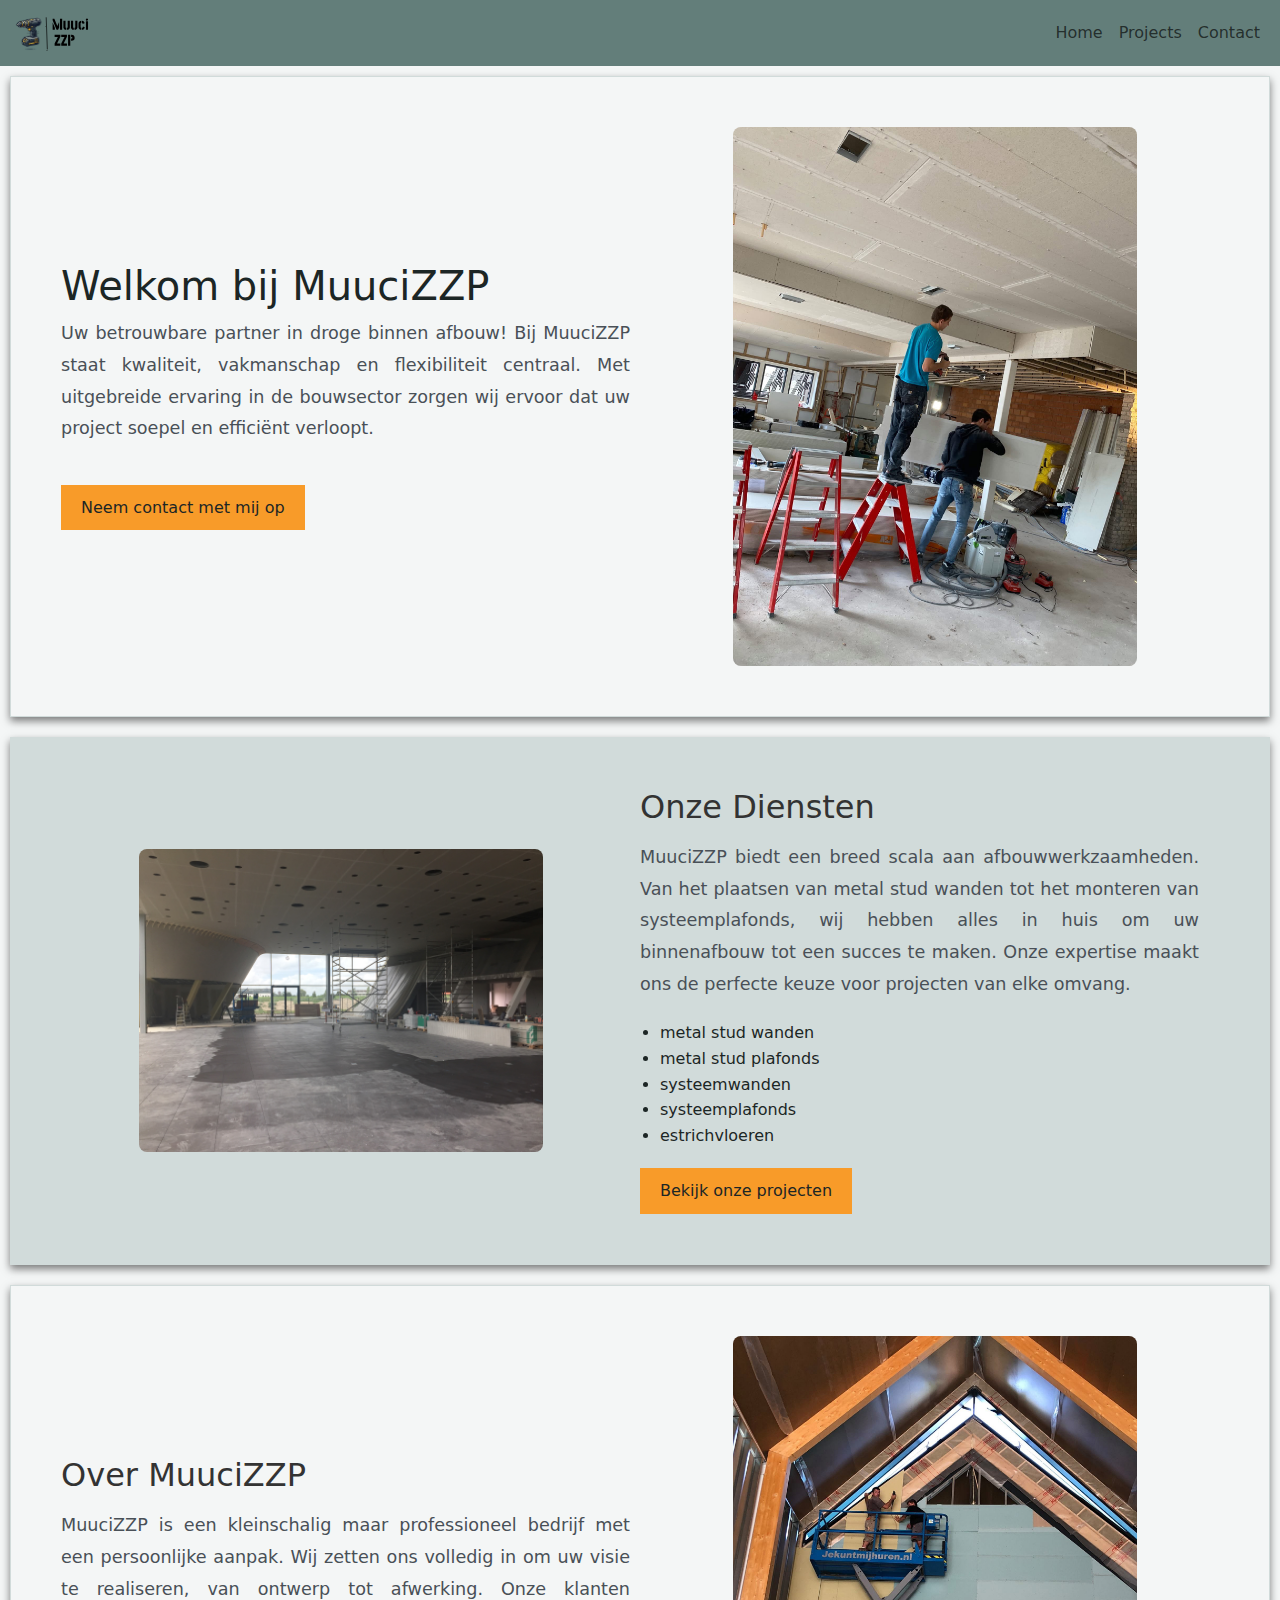
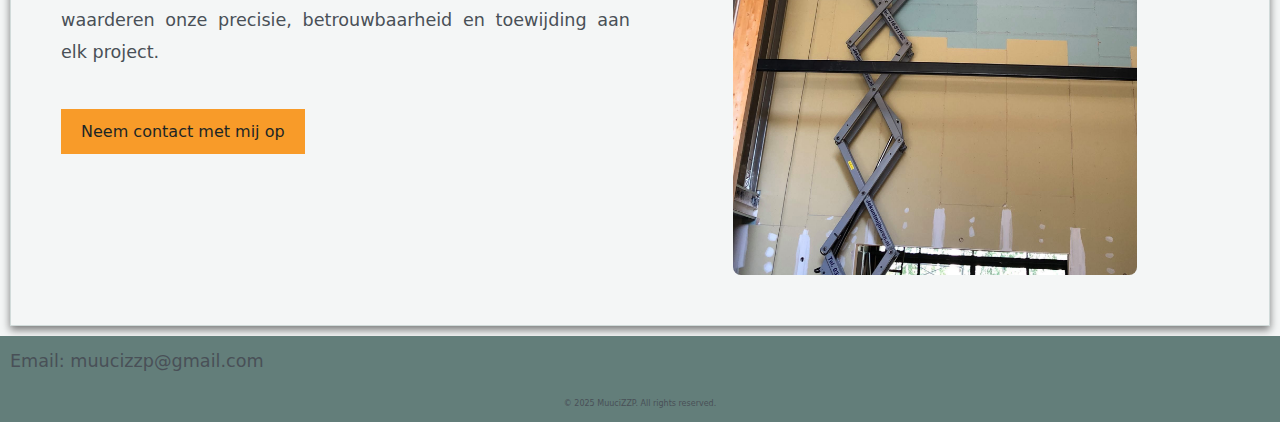
<file: index.html>
<!DOCTYPE html>
<html lang="nl">
  <head>
    <meta charset="UTF-8" />
    <meta http-equiv="X-UA-Compatible" content="IE=edge" />
    <meta name="viewport" content="width=device-width, initial-scale=1.0" />
    <title>MuuciZZP</title>
    <link
      href="https://cdn.jsdelivr.net/npm/bootstrap@5.3.3/dist/css/bootstrap.min.css"
      rel="stylesheet"
    />
    <link rel="stylesheet" href="style.css" />
    <script src="https://cdn.jsdelivr.net/npm/bootstrap@5.3.3/dist/js/bootstrap.bundle.min.js"></script>
  </head>
  <body>
    <nav class="navbar navbar-expand-lg nav_foot">
      <div class="container-fluid">
        <a class="navbar-brand" href="index.html">
          <img src="Foto/MuuciZZP.svg" alt="MuuciZZP Logo" class="logo" />
        </a>
        <button
          class="navbar-toggler"
          type="button"
          data-bs-toggle="collapse"
          data-bs-target="#navbarNav"
          aria-controls="navbarNav"
          aria-expanded="false"
          aria-label="Toggle navigation"
        >
          <span class="navbar-toggler-icon"></span>
        </button>
        <div class="collapse navbar-collapse" id="navbarNav">
          <ul class="navbar-nav ms-auto">
            <li class="nav-item">
              <a class="nav-link" href="index.html">Home</a>
            </li>
            <li class="nav-item">
              <a class="nav-link" href="project.html">Projects</a>
            </li>
            <li class="nav-item">
              <a class="nav-link" href="contact.html">Contact</a>
            </li>
           
            </li>
          </ul>
        </div>
      </div>
    </nav>
    <section id="hero">
      <div class="content">
        <div class="text">
          <h1>Welkom bij MuuciZZP</h1>
          <p>
            Uw betrouwbare partner in droge binnen afbouw! Bij MuuciZZP staat kwaliteit, vakmanschap en flexibiliteit centraal. Met uitgebreide ervaring in de bouwsector zorgen wij ervoor dat uw project soepel en efficiënt verloopt.
          </p>
          <a href="contact.html"><button>Neem contact met mij op</button></a>
        </div>
        <div class="image">
          <img src="Foto/mainfoto.jpeg" alt="groepsfoto" />
        </div>
      </div>
    </section>

    <section id="project">
      <div class="content">
        <div class="text">
          <h2>Onze Diensten</h2>
          <p>
            MuuciZZP biedt een breed scala aan afbouwwerkzaamheden. Van het plaatsen van metal stud wanden tot het monteren van systeemplafonds, wij hebben alles in huis om uw binnenafbouw tot een succes te maken. Onze expertise maakt ons de perfecte keuze voor projecten van elke omvang.
          </p>
          <ul>
            <li>metal stud wanden</li>
            <li>metal stud plafonds</li>
            <li>systeemwanden</li>
            <li>systeemplafonds</li>
            <li>estrichvloeren</li>
          </ul>
          <a href="project.html"><button>Bekijk onze projecten</button></a>
        </div>
        <div class="image">
          <img src="Foto/first.jpeg" alt="groupfoto" />
        </div>
      </div>
    </section>

    <section id="about">
      <div class="content">
        <div class="text">
          <h2>Over MuuciZZP</h2>
          <p>
            MuuciZZP is een kleinschalig maar professioneel bedrijf met een persoonlijke aanpak. Wij zetten ons volledig in om uw visie te realiseren, van ontwerp tot afwerking. Onze klanten waarderen onze precisie, betrouwbaarheid en toewijding aan elk project.
          </p>
          <a href="contact.html"><button>Neem contact met mij op</button></a>
        </div>
        <div class="image">
          <img src="Foto/second.jpeg" alt="groupfoto" />
        </div>
      </div>
    </section>
    <footer class="nav_foot">
       <p>Email: muucizzp@gmail.com</p>
      <p id="copy">&copy; 2025 MuuciZZP. All rights reserved.</p>
    </footer>
  </body>
</html>
</file>
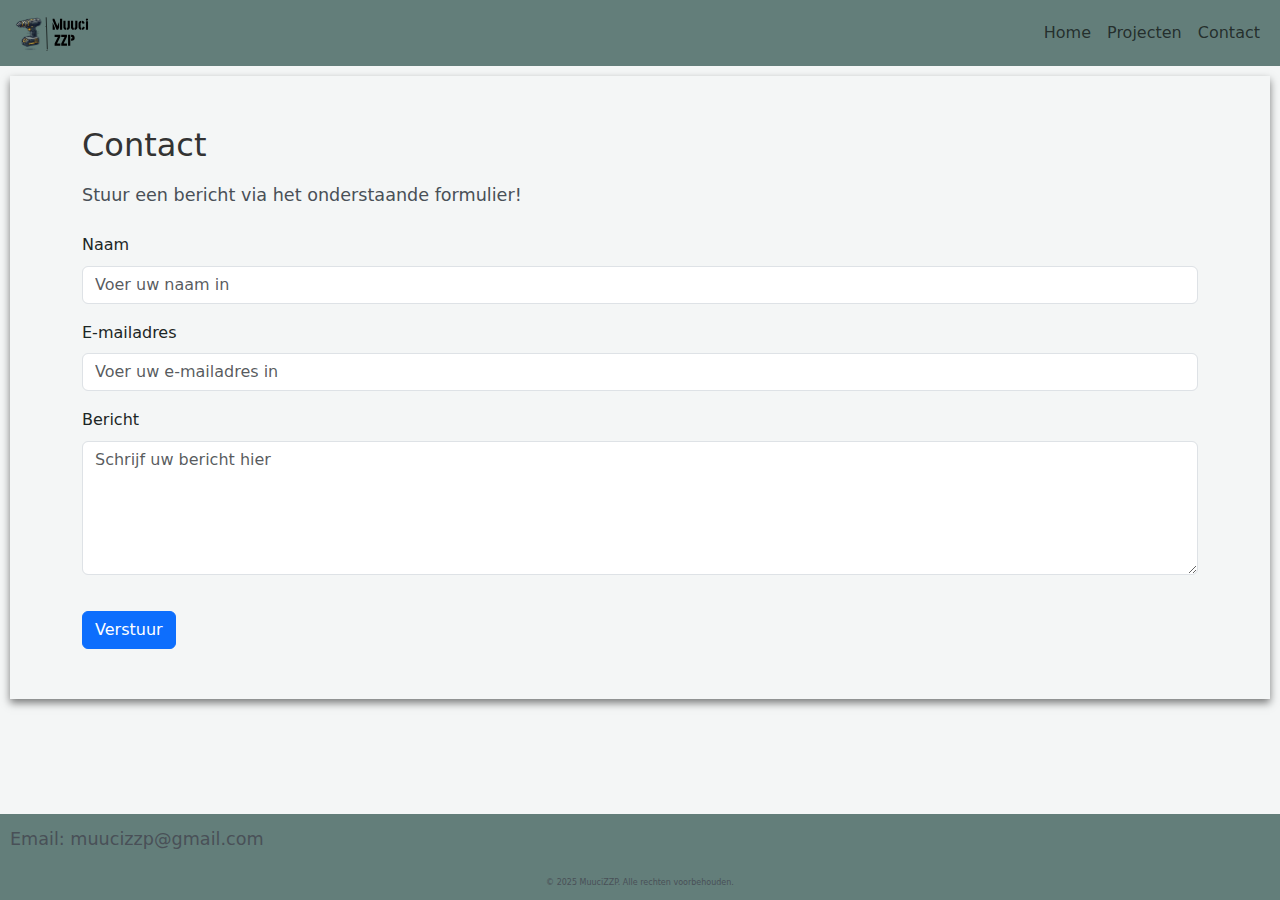
<file: contact.html>
<!DOCTYPE html>
<html lang="nl">
  <head>
    <meta charset="UTF-8" />
    <meta http-equiv="X-UA-Compatible" content="IE=edge" />
    <meta name="viewport" content="width=device-width, initial-scale=1.0" />
    <title>MuuciZZP</title>
    <link
      href="https://cdn.jsdelivr.net/npm/bootstrap@5.3.3/dist/css/bootstrap.min.css"
      rel="stylesheet"
    />
    <link rel="stylesheet" href="style.css" />
    <script src="https://cdn.jsdelivr.net/npm/bootstrap@5.3.3/dist/js/bootstrap.bundle.min.js"></script>
  </head>
  <body>
    <nav class="navbar navbar-expand-lg nav_foot">
      <div class="container-fluid">
        <a class="navbar-brand" href="index.html">
          <img src="Foto/MuuciZZP.svg" alt="MuuciZZP Logo" class="logo" />
        </a>
        <button
          class="navbar-toggler"
          type="button"
          data-bs-toggle="collapse"
          data-bs-target="#navbarNav"
          aria-controls="navbarNav"
          aria-expanded="false"
          aria-label="Toggle navigation"
        >
          <span class="navbar-toggler-icon"></span>
        </button>
        <div class="collapse navbar-collapse" id="navbarNav">
          <ul class="navbar-nav ms-auto">
            <li class="nav-item">
              <a class="nav-link" href="index.html">Home</a>
            </li>
            <li class="nav-item">
              <a class="nav-link" href="project.html">Projecten</a>
            </li>
            <li class="nav-item">
              <a class="nav-link" href="contact.html">Contact</a>
            </li>
          </ul>
        </div>
      </div>
    </nav>
    
    <content>
        <div class="container">
          <h2>Contact</h2>
          <p>Stuur een bericht via het onderstaande formulier!</p>
         
          <form action="https://formspree.io/f/xdkkrkdw" method="POST">
            <div class="mb-3">
              <label for="name" class="form-label">Naam</label>
              <input
                type="text"
                class="form-control"
                id="name"
                name="name"
                placeholder="Voer uw naam in"
                required
              />
            </div>
            <div class="mb-3">
              <label for="email" class="form-label">E-mailadres</label>
              <input
                type="email"
                class="form-control"
                id="email"
                name="email"
                placeholder="Voer uw e-mailadres in"
                required
              />
            </div>
            <div class="mb-3">
              <label for="message" class="form-label">Bericht</label>
              <textarea
                class="form-control"
                id="message"
                name="message"
                rows="5"
                placeholder="Schrijf uw bericht hier"
                required
              ></textarea>
            </div>
            <button type="submit" class="btn btn-primary">Verstuur</button>
          </form>
        </div>
      </content>
    <footer class="nav_foot">
     
      <p>Email: muucizzp@gmail.com</p>
      <p id="copy">&copy; 2025 MuuciZZP. Alle rechten voorbehouden.</p>
    </footer>
  </body>
</html>
</file>
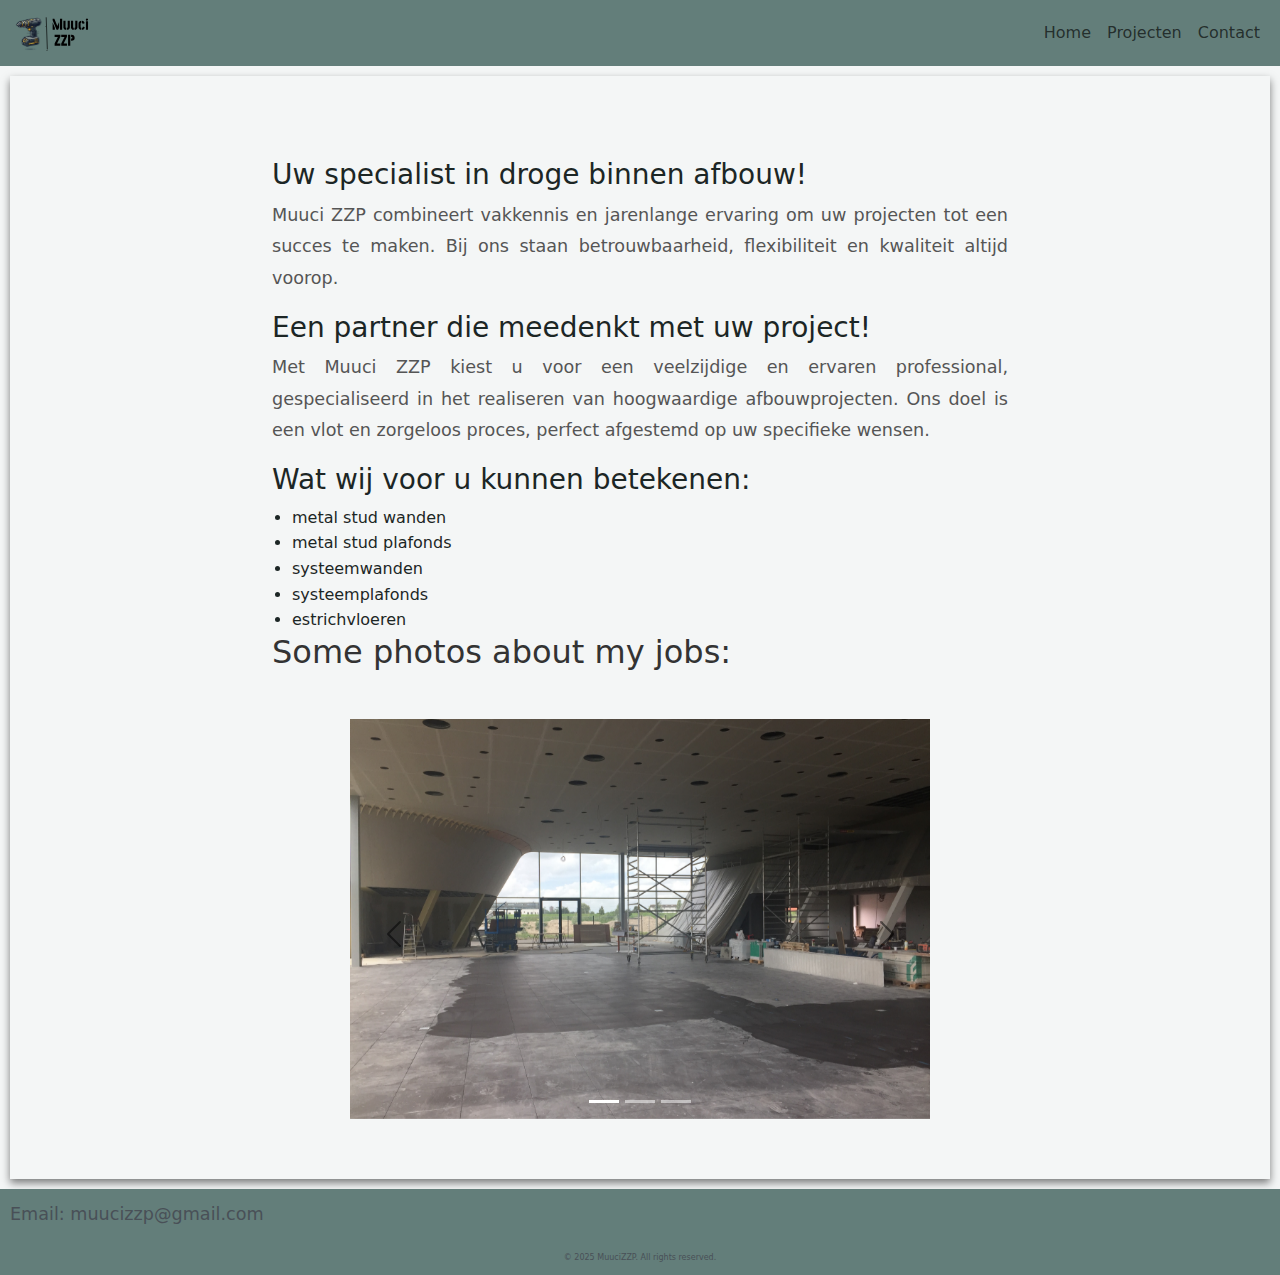
<file: project.html>
<!DOCTYPE html>
<html lang="nl">
  <head>
    <meta charset="UTF-8" />
    <meta http-equiv="X-UA-Compatible" content="IE=edge" />
    <meta name="viewport" content="width=device-width, initial-scale=1.0" />
    <title>MuuciZZP</title>
    <link
      href="https://cdn.jsdelivr.net/npm/bootstrap@5.3.3/dist/css/bootstrap.min.css"
      rel="stylesheet"
    />
    <link rel="stylesheet" href="style.css" />
    <script src="https://cdn.jsdelivr.net/npm/bootstrap@5.3.3/dist/js/bootstrap.bundle.min.js"></script>
  </head>
  <body>
    <nav class="navbar navbar-expand-lg nav_foot">
      <div class="container-fluid">
        <a class="navbar-brand" href="index.html">
          <img src="Foto/MuuciZZP.svg" alt="MuuciZZP Logo" class="logo" />
        </a>
        <button
          class="navbar-toggler"
          type="button"
          data-bs-toggle="collapse"
          data-bs-target="#navbarNav"
          aria-controls="navbarNav"
          aria-expanded="false"
          aria-label="Toggle navigation"
        >
          <span class="navbar-toggler-icon"></span>
        </button>
        <div class="collapse navbar-collapse" id="navbarNav">
          <ul class="navbar-nav ms-auto">
            <li class="nav-item">
              <a class="nav-link" href="index.html">Home</a>
            </li>
            <li class="nav-item">
              <a class="nav-link" href="project.html">Projecten</a>
            </li>
            <li class="nav-item">
              <a class="nav-link" href="contact.html">Contact</a>
            </li>
            
          </ul>
        </div>
      </div>
    </nav>

   <content>
        <section class="content-section">
           
           
            <h3> Uw specialist in droge binnen afbouw!</h3>
            <p>
                Muuci ZZP combineert vakkennis en jarenlange ervaring om uw projecten tot een succes te maken. Bij ons staan betrouwbaarheid, flexibiliteit en kwaliteit altijd voorop.
            </p>
            <h3>Een partner die meedenkt met uw project!</h3>
            <p>
                Met Muuci ZZP kiest u voor een veelzijdige en ervaren professional, gespecialiseerd in het realiseren van hoogwaardige afbouwprojecten. Ons doel is een vlot en zorgeloos proces, perfect afgestemd op uw specifieke wensen.
            </p>
            <h3>Wat wij voor u kunnen betekenen:</h3>
            <ul>
                <li>metal stud wanden</li>
                <li>metal stud plafonds</li>
                <li>systeemwanden</li>
                <li>systeemplafonds</li>
                <li>estrichvloeren</li>
            </ul>
      <h2>Some photos about my jobs:</h2></section>
      <div id="photoCarousel" class="carousel slide" data-bs-ride="carousel">

       
        <div class="carousel-indicators">
          <button type="button" data-bs-target="#photoCarousel" data-bs-slide-to="0" class="active"></button>
          <button type="button" data-bs-target="#photoCarousel" data-bs-slide-to="1"></button>
          <button type="button" data-bs-target="#photoCarousel" data-bs-slide-to="2"></button>
        </div>
      
       
        <div class="carousel-inner">
          <div class="carousel-item active">
            <img src="Foto/first.jpeg" alt="Photo 1" class="d-block img-fluid" />
          </div>
          <div class="carousel-item">
            <img src="Foto/mainfoto.jpeg" alt="Photo 2" class="d-block img-fluid" />
          </div>
          <div class="carousel-item">
            <img src="Foto/second.jpeg" alt="Photo 3" class="d-block img-fluid" />
          </div>
        </div>
      
      
        <button class="carousel-control-prev galeria" type="button" data-bs-target="#photoCarousel" data-bs-slide="prev">
          <span class="carousel-control-prev-icon" aria-hidden="true"></span>
        </button>
        <button class="carousel-control-next galeria" type="button" data-bs-target="#photoCarousel" data-bs-slide="next">
          <span class="carousel-control-next-icon" aria-hidden="true"></span>
        </button>
      </div>
    </content>
    
    
    <footer class="nav_foot">
      <p>Email: muucizzp@gmail.com</p>
      <p id="copy">&copy; 2025 MuuciZZP. All rights reserved.</p>
    </footer>
  </body>
</html>
</file>
<file: style.css>
body {
    box-sizing: border-box;
    margin: 0;
    padding: 0;
    width: 100%;
    min-height: 100vh;
    color: #1c2625;
    line-height: 1.6;
    background-color: #f4f6f6;
    display: flex;
    flex-direction: column;
  }
  
  content {
    margin: 10px;
  }
  
  .logo {
    max-height: 40px;
    width: auto;
  }
  
  .nav_foot {
    background-color: #637e7a;
    color: #1c2625;
  }
  
  #copy {
    font-size: 8px;
    text-align: center;
  }
  
  footer {
    padding: 10px;
    background-color: #637e7a;
    color: #1c2625;
    width: 100%;
    margin-top: auto;
  }
  
  section {
    margin: 10px; /* Térköz a szekciók között */
    border: 1px solid #d1dbda; /* Alsó szegély */
  }
  
  #project {
    background-color: #e8f0f0;
  }
  
  #about {
    background-color: #dfe7e7;
  }
  
  #hero,
  #project,
  #about,
  content {
    background-color: #f4f6f6;
    color: #1c2625;
    padding: 50px;
    min-height: 400px;
    box-shadow: 0 4px 8px rgba(0, 0, 0, 0.5);
  }
  
  #project {
    background-color: #d1dbda;
  }
  
  .content {
    display: flex;
    flex-wrap: wrap;
    align-items: center;
    justify-content: space-between;
  }
  
  .text {
    flex: 1;
    padding-right: 20px;
  }
  
  .image {
    flex: 1;
    text-align: center;
  }
  
  button {
    background-color: #f89b29;
    color: #1c2625;
    padding: 10px 20px;
    border: none;
    cursor: pointer;
    font-size: 16px;
    margin-top: 20px;
  }
  
  button:hover {
    background-color: #e58921;
  }
  
  #project {
    display: flex;
    align-items: center;
    justify-content: space-between;
    flex-wrap: wrap;
  }
  
  #project .text {
    order: 2;
    flex: 1;
    padding-left: 20px;
  }
  
  #project .image {
    order: 1;
  }
  
  .image img {
    width: 100%;
    max-width: 404px;
    height: auto;
    border-radius: 8px;
  }
  
  .galeria {
    background-color: transparent !important;
    border: none !important;
  }
  
  .galeria .carousel-control-prev-icon,
  .galeria .carousel-control-next-icon {
    filter: invert(1);
  }
  
  #demo {
    max-width: 80%; /* A carousel maximális szélessége 80% */
    margin: 0 auto; /* Középre igazítás */
  }
  
  .content-section {
    padding: 2rem;
    margin: 0 auto;
    max-width: 800px;
    border: none;
  }
  
  .content-section h1,
  h2 {
    margin-bottom: 1rem;
    color: #333;
  }
  
  .content-section p {
    margin-bottom: 1rem;
    color: #555;
  }
  
  #photoCarousel {
    width: 50%;
    margin: auto;
    padding-bottom: 10px;
  }
  
  .carousel-inner {
    max-width: 100%;
    overflow: hidden;
  }
  
  .carousel-item img {
    object-fit: cover; /* Képek megfelelő kitöltése torzítás nélkül */
    width: 100%; /* Kép szélességét 100%-ra állítja */
    height: auto; /* Arányos magasság */
    max-height: 400px; /* A kép maximális magassága 400px */
  }
  
  p {
    font-size: 1.1em; /* Néhány pixellel nagyobb betűméret */
    line-height: 1.8; /* Magasabb sorköz, hogy könnyebb legyen olvasni */
    color: #495057; /* Finom szürke szín a szöveghez */
    margin-bottom: 20px; /* További tér a bekezdések között */
    text-align: justify; /* Igazított szöveg, hogy szebb legyen a szöveg elrendezése */
    text-justify: inter-word; /* Kiegyenlítése a szavak között */
  }
  
  p:last-child {
    margin-bottom: 0; /* Az utolsó bekezdésnél eltávolítja az alsó margót */
  }
  ul {
    list-style-type: disc;
    margin: 0;
    padding-left: 20px;
}
  
  @media (max-width: 768px) {
    #project .image {
      order: 2;
      flex: 1 1 auto; /* Rugalmas méret kisebb nézetben */
      text-align: center; /* Kép igazítása középre */
    }
  
    .content {
      flex-direction: column;
      align-items: center;
    }
  
    .text {
      padding-right: 0;
      text-align: center;
    }
  
    .image {
      margin-top: 20px;
    }
  
    #photoCarousel {
      width: 80%; /* Mobilon a carousel szélesebb legyen */
    }
  
    .carousel-item img {
      max-height: 300px; /* Mobilon kisebb kép magasság */
    }
  }
</file>
